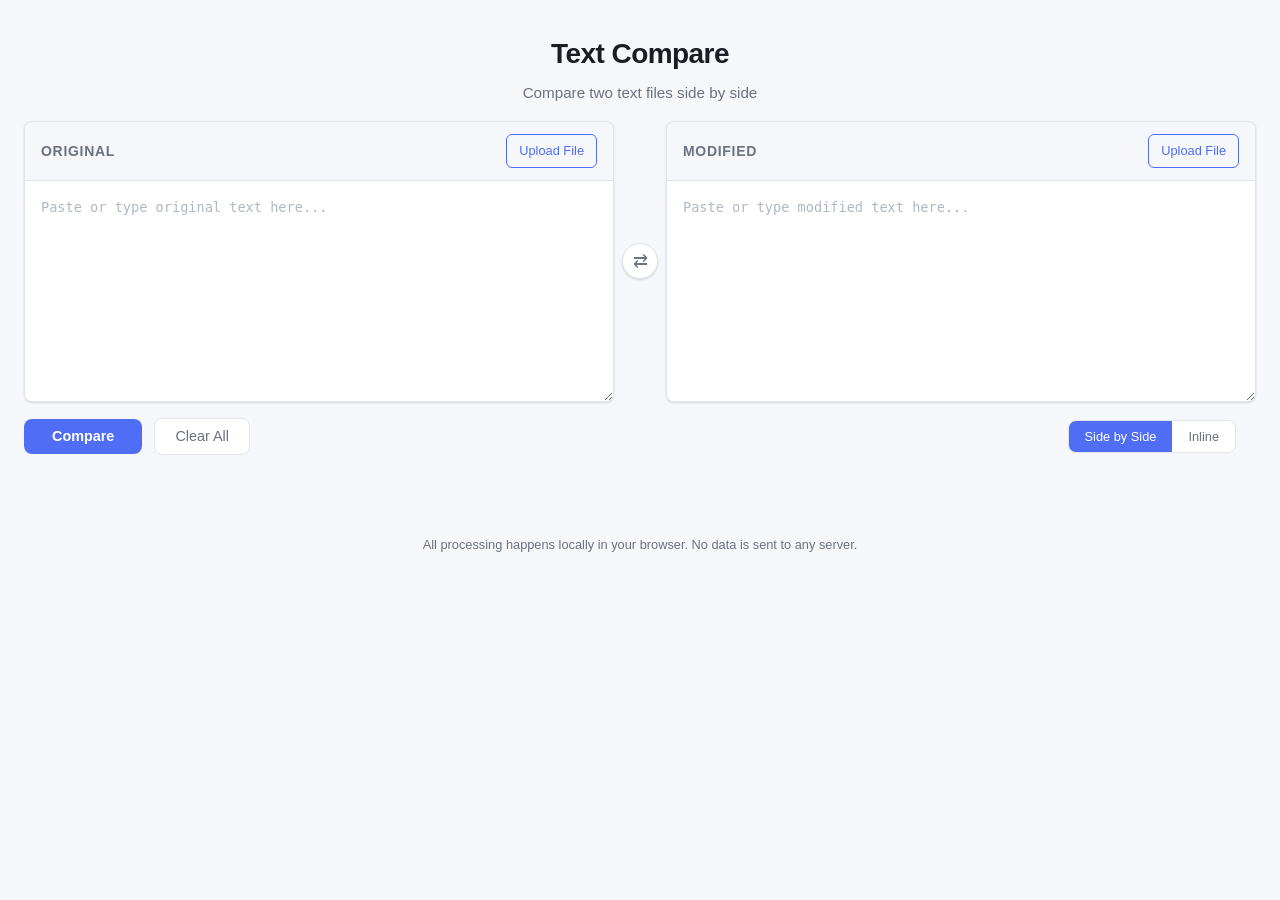
<file: index.html>
<!DOCTYPE html>
<html lang="en">
<head>
  <meta charset="UTF-8">
  <meta name="viewport" content="width=device-width, initial-scale=1.0">
  <title>Text Compare — Diff Tool</title>
  <link rel="stylesheet" href="style.css">
</head>
<body>
  <header>
    <h1>Text Compare</h1>
    <p class="subtitle">Compare two text files side by side</p>
  </header>

  <main>
    <!-- Input Section -->
    <section class="input-section">
      <div class="input-panel" id="panel-left">
        <div class="panel-header">
          <h2>Original</h2>
          <label class="file-upload-btn">
            <input type="file" id="file-left" accept=".txt,.md,.csv,.json,.xml,.html,.css,.js,.py,.java,.c,.cpp,.h,.log,.yml,.yaml,.toml,.ini,.cfg,.conf,.sh,.bat,.sql,.rb,.go,.rs,.ts,.tsx,.jsx,.vue,.svelte,.php" hidden>
            Upload File
          </label>
        </div>
        <textarea id="text-left" placeholder="Paste or type original text here..."></textarea>
      </div>

      <div class="input-divider">
        <button id="swap-btn" title="Swap texts">⇄</button>
      </div>

      <div class="input-panel" id="panel-right">
        <div class="panel-header">
          <h2>Modified</h2>
          <label class="file-upload-btn">
            <input type="file" id="file-right" accept=".txt,.md,.csv,.json,.xml,.html,.css,.js,.py,.java,.c,.cpp,.h,.log,.yml,.yaml,.toml,.ini,.cfg,.conf,.sh,.bat,.sql,.rb,.go,.rs,.ts,.tsx,.jsx,.vue,.svelte,.php" hidden>
            Upload File
          </label>
        </div>
        <textarea id="text-right" placeholder="Paste or type modified text here..."></textarea>
      </div>
    </section>

    <!-- Controls -->
    <section class="controls">
      <button id="compare-btn" class="btn-primary">Compare</button>
      <button id="clear-btn" class="btn-secondary">Clear All</button>
      <div class="view-toggle">
        <button id="view-side" class="toggle-btn active" data-view="side">Side by Side</button>
        <button id="view-inline" class="toggle-btn" data-view="inline">Inline</button>
      </div>
      <div class="diff-stats" id="diff-stats"></div>
    </section>

    <!-- Results Section -->
    <section class="results-section" id="results-section" hidden>
      <div id="diff-output" class="diff-output side-by-side"></div>
    </section>
  </main>

  <footer>
    <p>All processing happens locally in your browser. No data is sent to any server.</p>
  </footer>

  <script src="diff.js"></script>
  <script src="app.js"></script>
</body>
</html>
</file>
<file: style.css>
/* === Reset & Base === */
*, *::before, *::after {
  box-sizing: border-box;
  margin: 0;
  padding: 0;
}

:root {
  --bg: #f5f7fa;
  --surface: #ffffff;
  --border: #e1e5eb;
  --text: #1a1d23;
  --text-muted: #6b7280;
  --primary: #4f6df5;
  --primary-hover: #3b5de7;
  --danger: #ef4444;
  --added-bg: #dcfce7;
  --added-border: #86efac;
  --added-text: #166534;
  --removed-bg: #fee2e2;
  --removed-border: #fca5a5;
  --removed-text: #991b1b;
  --changed-bg: #fef9c3;
  --changed-border: #fde047;
  --highlight-added: #bbf7d0;
  --highlight-removed: #fecaca;
  --radius: 8px;
  --shadow: 0 1px 3px rgba(0,0,0,0.08), 0 1px 2px rgba(0,0,0,0.06);
  --font-mono: 'SF Mono', 'Cascadia Code', 'Fira Code', 'Consolas', monospace;
}

body {
  font-family: -apple-system, BlinkMacSystemFont, 'Segoe UI', Roboto, 'Helvetica Neue', Arial, sans-serif;
  background: var(--bg);
  color: var(--text);
  line-height: 1.6;
  min-height: 100vh;
}

/* === Header === */
header {
  text-align: center;
  padding: 2rem 1rem 1rem;
}

header h1 {
  font-size: 1.75rem;
  font-weight: 700;
  letter-spacing: -0.02em;
}

.subtitle {
  color: var(--text-muted);
  font-size: 0.95rem;
  margin-top: 0.25rem;
}

/* === Main Layout === */
main {
  max-width: 1400px;
  margin: 0 auto;
  padding: 0 1.5rem 2rem;
}

/* === Input Section === */
.input-section {
  display: flex;
  gap: 0;
  align-items: stretch;
  margin-bottom: 1rem;
}

.input-panel {
  flex: 1;
  display: flex;
  flex-direction: column;
  background: var(--surface);
  border: 1px solid var(--border);
  border-radius: var(--radius);
  box-shadow: var(--shadow);
  overflow: hidden;
}

.panel-header {
  display: flex;
  align-items: center;
  justify-content: space-between;
  padding: 0.75rem 1rem;
  border-bottom: 1px solid var(--border);
  background: var(--bg);
}

.panel-header h2 {
  font-size: 0.875rem;
  font-weight: 600;
  text-transform: uppercase;
  letter-spacing: 0.05em;
  color: var(--text-muted);
}

.file-upload-btn {
  display: inline-flex;
  align-items: center;
  padding: 0.35rem 0.75rem;
  font-size: 0.8rem;
  font-weight: 500;
  color: var(--primary);
  background: transparent;
  border: 1px solid var(--primary);
  border-radius: calc(var(--radius) - 2px);
  cursor: pointer;
  transition: all 0.15s ease;
}

.file-upload-btn:hover {
  background: var(--primary);
  color: #fff;
}

textarea {
  flex: 1;
  min-height: 220px;
  padding: 1rem;
  border: none;
  outline: none;
  resize: vertical;
  font-family: var(--font-mono);
  font-size: 0.85rem;
  line-height: 1.6;
  color: var(--text);
  background: var(--surface);
}

textarea::placeholder {
  color: #b0b8c4;
}

.input-divider {
  display: flex;
  align-items: center;
  padding: 0 0.5rem;
}

#swap-btn {
  width: 36px;
  height: 36px;
  border: 1px solid var(--border);
  border-radius: 50%;
  background: var(--surface);
  font-size: 1.1rem;
  cursor: pointer;
  display: flex;
  align-items: center;
  justify-content: center;
  box-shadow: var(--shadow);
  transition: all 0.15s ease;
  color: var(--text-muted);
}

#swap-btn:hover {
  background: var(--primary);
  color: #fff;
  border-color: var(--primary);
}

/* === Controls === */
.controls {
  display: flex;
  align-items: center;
  gap: 0.75rem;
  flex-wrap: wrap;
  margin-bottom: 1.5rem;
}

.btn-primary {
  padding: 0.6rem 1.75rem;
  font-size: 0.9rem;
  font-weight: 600;
  color: #fff;
  background: var(--primary);
  border: none;
  border-radius: var(--radius);
  cursor: pointer;
  transition: background 0.15s ease;
}

.btn-primary:hover {
  background: var(--primary-hover);
}

.btn-secondary {
  padding: 0.6rem 1.25rem;
  font-size: 0.9rem;
  font-weight: 500;
  color: var(--text-muted);
  background: var(--surface);
  border: 1px solid var(--border);
  border-radius: var(--radius);
  cursor: pointer;
  transition: all 0.15s ease;
}

.btn-secondary:hover {
  border-color: #aab1bc;
  color: var(--text);
}

.view-toggle {
  display: flex;
  border: 1px solid var(--border);
  border-radius: var(--radius);
  overflow: hidden;
  margin-left: auto;
}

.toggle-btn {
  padding: 0.5rem 1rem;
  font-size: 0.8rem;
  font-weight: 500;
  border: none;
  background: var(--surface);
  color: var(--text-muted);
  cursor: pointer;
  transition: all 0.15s ease;
}

.toggle-btn.active {
  background: var(--primary);
  color: #fff;
}

.toggle-btn:not(.active):hover {
  background: var(--bg);
}

.diff-stats {
  font-size: 0.85rem;
  color: var(--text-muted);
  display: flex;
  gap: 1rem;
  margin-left: 0.5rem;
}

.diff-stats .stat-added {
  color: var(--added-text);
  font-weight: 600;
}

.diff-stats .stat-removed {
  color: var(--removed-text);
  font-weight: 600;
}

/* === Results === */
.results-section {
  animation: fadeIn 0.25s ease;
}

@keyframes fadeIn {
  from { opacity: 0; transform: translateY(8px); }
  to { opacity: 1; transform: translateY(0); }
}

.diff-output {
  background: var(--surface);
  border: 1px solid var(--border);
  border-radius: var(--radius);
  box-shadow: var(--shadow);
  overflow: hidden;
}

/* --- Side by Side --- */
.diff-output.side-by-side {
  display: grid;
  grid-template-columns: 1fr 1fr;
}

.diff-output.side-by-side .diff-pane {
  overflow-x: auto;
}

.diff-output.side-by-side .diff-pane:first-child {
  border-right: 2px solid var(--border);
}

.diff-pane-header {
  padding: 0.5rem 1rem;
  font-size: 0.8rem;
  font-weight: 600;
  color: var(--text-muted);
  text-transform: uppercase;
  letter-spacing: 0.05em;
  background: var(--bg);
  border-bottom: 1px solid var(--border);
}

/* --- Diff Lines --- */
.diff-line {
  display: flex;
  font-family: var(--font-mono);
  font-size: 0.8rem;
  line-height: 1.7;
  border-bottom: 1px solid transparent;
}

.diff-line:hover {
  filter: brightness(0.97);
}

.line-num {
  flex-shrink: 0;
  width: 50px;
  padding: 0 8px;
  text-align: right;
  color: #9ca3af;
  user-select: none;
  background: rgba(0,0,0,0.02);
  border-right: 1px solid var(--border);
}

.line-content {
  flex: 1;
  padding: 0 12px;
  white-space: pre;
  overflow-x: auto;
}

.diff-line.added {
  background: var(--added-bg);
}

.diff-line.added .line-num {
  background: rgba(22,101,52,0.08);
  color: var(--added-text);
}

.diff-line.removed {
  background: var(--removed-bg);
}

.diff-line.removed .line-num {
  background: rgba(153,27,27,0.08);
  color: var(--removed-text);
}

.diff-line.empty-placeholder {
  background: #f9fafb;
}

.diff-line.empty-placeholder .line-content {
  visibility: hidden;
}

/* Inline word-level highlights */
.highlight-add {
  background: var(--highlight-added);
  border-radius: 2px;
  padding: 0 1px;
}

.highlight-remove {
  background: var(--highlight-removed);
  border-radius: 2px;
  padding: 0 1px;
}

/* --- Inline View --- */
.diff-output.inline-view .diff-line {
  width: 100%;
}

.diff-output.inline-view .line-nums {
  display: flex;
  flex-shrink: 0;
}

.diff-output.inline-view .line-num {
  width: 50px;
}

.diff-output.inline-view .prefix {
  flex-shrink: 0;
  width: 20px;
  text-align: center;
  font-weight: 700;
  user-select: none;
}

.diff-line.added .prefix {
  color: var(--added-text);
}

.diff-line.removed .prefix {
  color: var(--removed-text);
}

/* --- Identical message --- */
.diff-identical {
  padding: 3rem;
  text-align: center;
  color: var(--text-muted);
  font-size: 1rem;
}

.diff-identical .check {
  display: inline-block;
  width: 48px;
  height: 48px;
  line-height: 48px;
  font-size: 1.5rem;
  background: var(--added-bg);
  border-radius: 50%;
  margin-bottom: 0.75rem;
}

/* === Footer === */
footer {
  text-align: center;
  padding: 1.5rem 1rem;
  color: var(--text-muted);
  font-size: 0.8rem;
}

/* === Responsive === */
@media (max-width: 768px) {
  .input-section {
    flex-direction: column;
  }

  .input-divider {
    padding: 0.5rem 0;
    justify-content: center;
  }

  .diff-output.side-by-side {
    grid-template-columns: 1fr;
  }

  .diff-output.side-by-side .diff-pane:first-child {
    border-right: none;
    border-bottom: 2px solid var(--border);
  }

  .controls {
    justify-content: center;
  }

  .view-toggle {
    margin-left: 0;
  }
}
</file>
